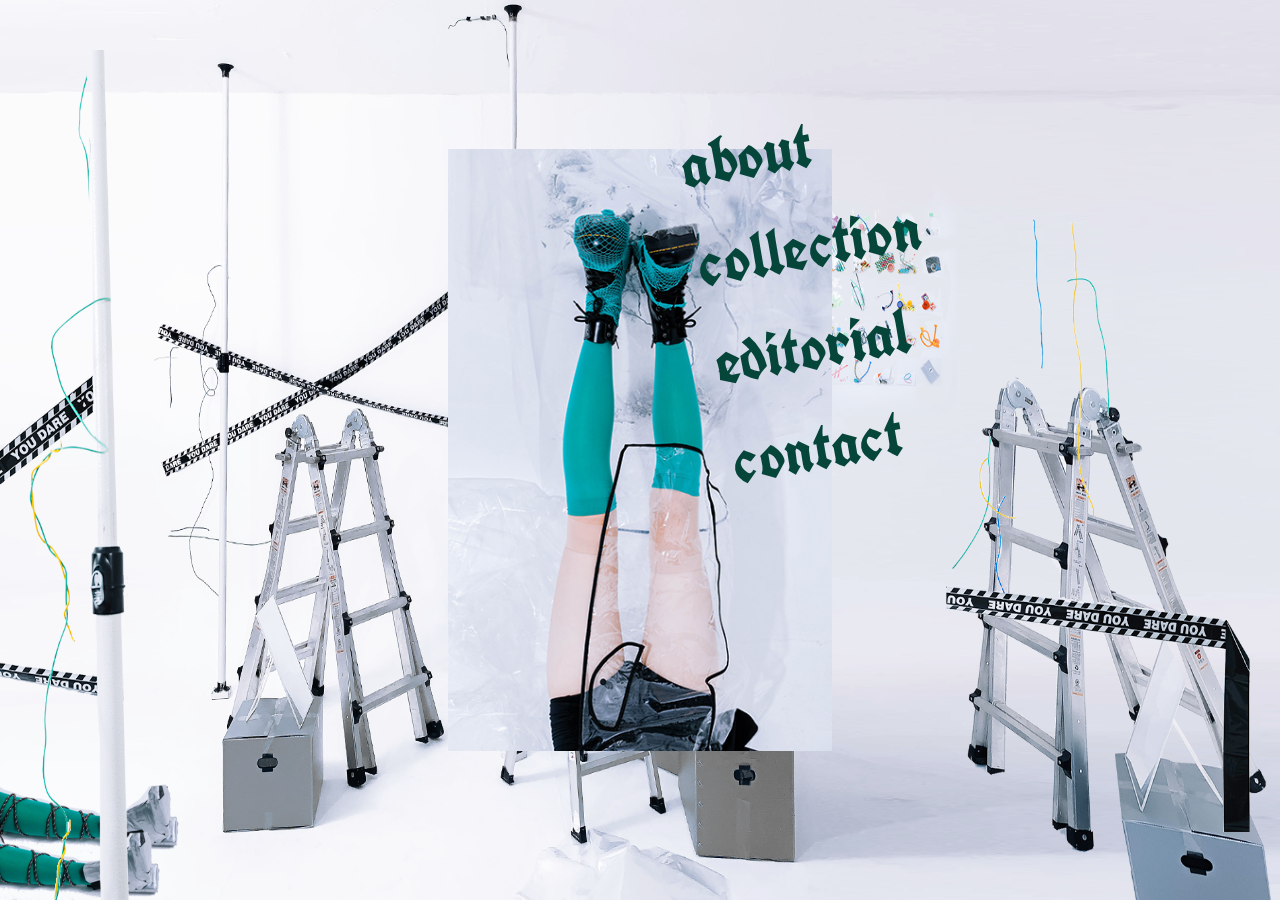
<file: index.html>
<!DOCTYPE html>
<html lang="ko">

<head>
    <meta charset="UTF-8">
    <meta name="viewport" content="width=device-width, initial-scale=1.0">
    <meta http-equiv="X-UA-Compatible" content="ie=edge">
    <title>MASHUP</title>
    <meta http-equiv="pragma" content="nocache">
    <meta name="description" content="mashup hompage">
    <meta name="keywords" content="mashup">
    <link rel="stylesheet" type="text/css" href="css/commom.css">
</head>
<body>
    <div class="wrap_mashup">
        <ul class="list_bg">
            <li class="bg_move1"></li>
            <li class="bg_move2"></li>
            <li class="img_main"></li>
        </ul>
        <h1 class="screen_out">mashup homepage main</h1>
        <!-- nav 영역 -->
        <strong class="screen_out">mashup main mene list</strong>
        <ul class="list_nav">
            <li><a href="about.html" class="link_nav">about</a></li>
            <li><a href="collection01.html" class="link_nav">collection</a></li>
            <li><a href="#none" class="link_nav">editorial</a></li>
            <li><a href="#none" class="link_nav">contact</a></li>
        </ul>
        <!-- // nav 영역 -->
        <!-- contents 영역 -->
        <strong class="screen_out">mashup main image</strong>
        <!-- // contents 영역 -->
    </div>

    <script>   
        // main bg, img move
        let bodyWidth = 100 / document.body.offsetWidth,
            bodyHeight = 100 / document.body.offsetHeight;

        window.addEventListener('mousemove', function (e) {
            let pageX = e.pageX - document.body.offsetWidth / 2,
                pageY = e.pageY - document.body.offsetHeight / 2;

            var newvalueX = bodyHeight * pageX;
            var newvalueY = bodyHeight * pageY;
            newvalueX = -1 * newvalueX;
            newvalueY = -1 * newvalueY;

            document.querySelector('.bg_move1').style.transform = 'translateX(' + newvalueX + 'px)';
            document.querySelector('.bg_move2').style.transform = 'translateY(' + newvalueY + 'px)';
            document.querySelector('.img_main').style.transform = 'translate(' + newvalueX + 'px,' + newvalueY +
                'px)';
        });

    </script>
</body>

</html>
</file>
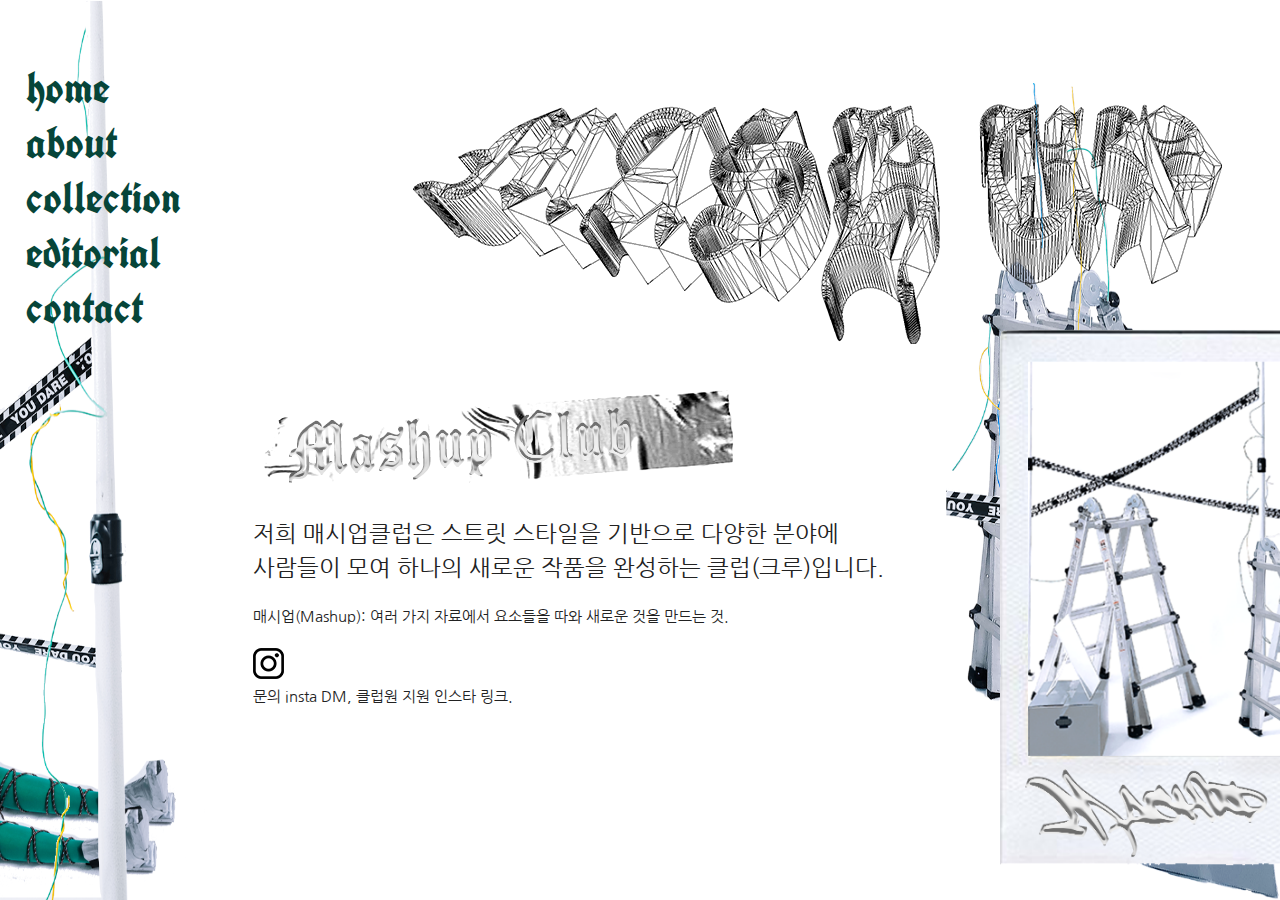
<file: about.html>
<!DOCTYPE html>
<html lang="ko">

<head>
    <meta charset="UTF-8">
    <meta name="viewport" content="width=device-width, initial-scale=1.0">
    <meta http-equiv="X-UA-Compatible" content="ie=edge">
    <title>MASHUP</title>
    <meta http-equiv="pragma" content="nocache">
    <meta name="description" content="mashup hompage">
    <meta name="keywords" content="mashup">
    <link rel="stylesheet" type="text/css" href="css/about.css">
</head>
<body>
    <div class="wrap_mashup">
        <h1 class="screen_out">mashup homepage main</h1>
        <!-- nav 영역 -->
        <strong class="screen_out">mashup main mene list</strong>
        <ul class="list_nav">
            <li><a href="index.html" class="link_nav">home</a></li>
            <li><a href="about.html" class="link_nav">about</a></li>
            <li><a href="collection01.html" class="link_nav">collection</a></li>
            <li><a href="#none" class="link_nav">editorial</a></li>
            <li><a href="#none" class="link_nav">contact</a></li>
        </ul>
        <!-- // nav 영역 -->
         <!-- contents 영역 -->
        <div class="about_mashup">
            <a href="about.html" class="about_logo"></a>
            <ul class="about_account">
                <li><img src="images/about_mashup_title.png"></li>
                <li>저희 매시업클럽은 스트릿 스타일을 기반으로 다양한 분야에<br>사람들이 모여 하나의 새로운 작품을 완성하는 클럽(크루)입니다.</li>
                <li>매시업(Mashup): 여러 가지 자료에서 요소들을 따와 새로운 것을 만드는 것.</li>
                <li><a href="https://www.instagram.com/_mashupclub_/"><img src="images/about_icon_insta.png"></a></li>
                <li>문의 insta DM, 클럽원 지원 인스타 링크.</li>
            </ul>
            <img src="images/about_film01.png" style="right: 10px;position: absolute;width: 40%;top: 11%;">
        </div>
        <strong class="screen_out">mashup main image</strong>
        <!-- // contents 영역 -->
    </div>
    <script>
        // main bg, img move
        let bodyWidth = 100 / document.body.offsetWidth,
            bodyHeight = 100 / document.body.offsetHeight;

        window.addEventListener('mousemove', function (e) {
            let pageX = e.pageX - document.body.offsetWidth / 2,
                pageY = e.pageY - document.body.offsetHeight / 2;

            var newvalueX = bodyHeight * pageX;
            var newvalueY = bodyHeight * pageY;
            newvalueX = -1 * newvalueX;
            newvalueY = -1 * newvalueY;

            document.querySelector('.bg_move1').style.transform = 'translateX(' + newvalueX + 'px)';
            document.querySelector('.bg_move2').style.transform = 'translateY(' + newvalueY + 'px)';
            document.querySelector('.img_main').style.transform = 'translate(' + newvalueX + 'px,' + newvalueY +
                'px)';
        });
    </script>
</body>

</html>
</file>
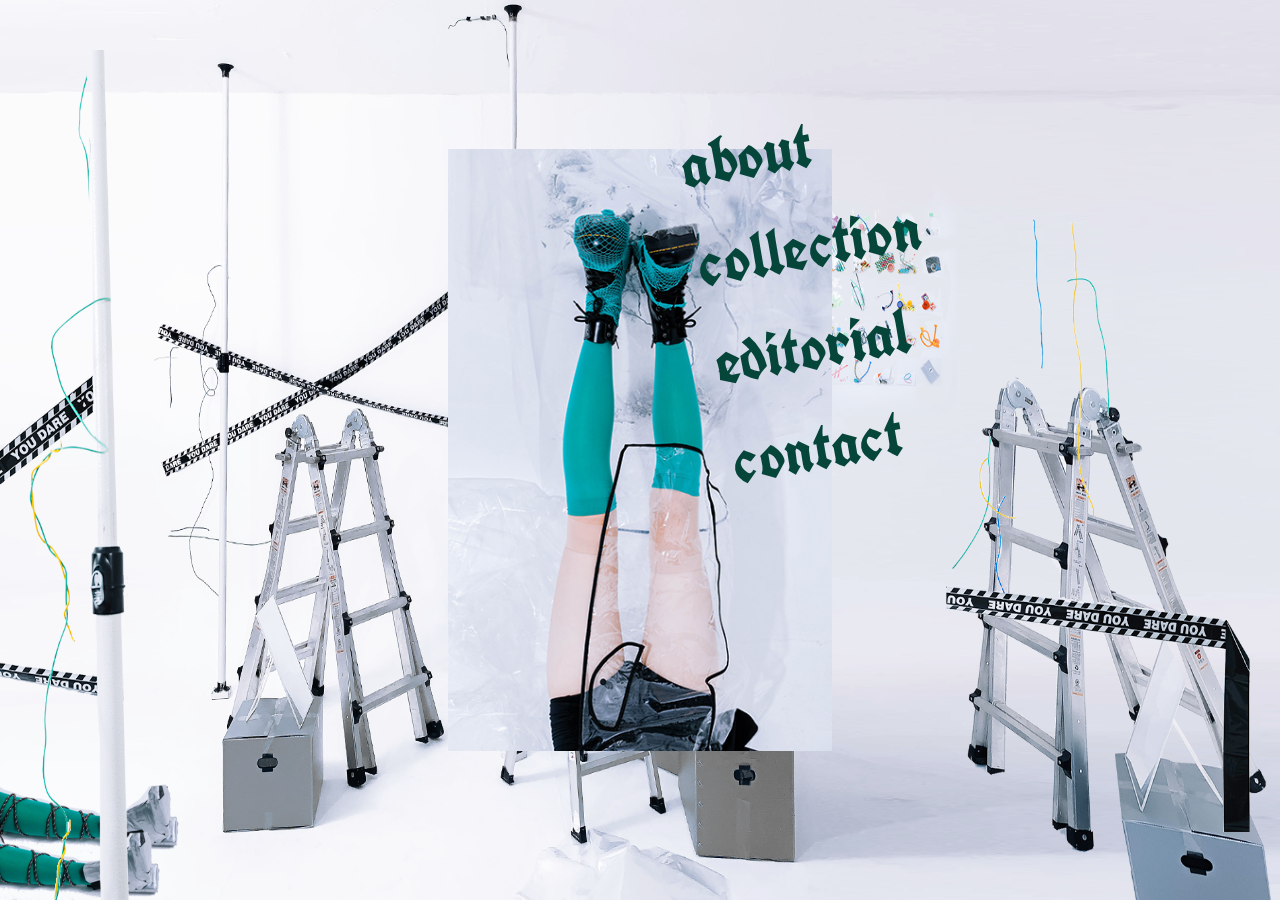
<file: index_m.html>
<!doctype html>
<html>
<head>
<meta charset="utf-8">
<meta name="viewport" content="width=device-width,initial-scale=1.0,minimum-scale=1.0,maximum-scale=1.0,user-scalable=no">
<title>Discovery EXPEDITION</title>
<link href="css/main.css" rel="stylesheet" type="text/css">
<!-- <link href="css/mainMedia.css" rel="stylesheet" type="text/css"> -->
<script src="js/jquery-1.7.2.min.js"></script>
<script src="js/jquery-ui.min.js"></script>
<script src="js/jquery-touch-punch.min.js"></script>
<script src="js/jquery.rotate.js"></script>
<script src="js/main.js"></script>
</head>
<style>
	@charset "utf-8";
/* font */
@import url('https://fonts.googleapis.com/css?family=Nanum+Gothic:400,700|UnifrakturCook:700&display=swap&subset=korean');
.wrap_mashup .list_nav .link_nav{width:100%;font-family: 'UnifrakturCook', cursive;font-size:50px;line-height:100px;color:#064539;}

/* Main 페이지 CSS */
@keyframes fontcolor{0%{transform:translateX(0);color:#064539}50%{color:#d6d3d3}100%{transform:translateX(10px);color:#020305}}
body {display: block; margin: 0 auto;}
.wrap_mashup{overflow:hidden;position:relative;width:100%;min-width:100%;height:100vh;min-height:0 auto;background:url(./images/bg_main_m.jpg) no-repeat 0 0;background-size:100% 100%}

/* 탑 메뉴 영역 */
#top{position: fixed;top: 0;left: 0;width: 100%;font: 20px 'Ubuntu' !important;z-index: 999;}
.bgtop::before{/*변경할 가상요소 속성변경 class*/opacity: 0.5 !important;}

/*현재 페이지 위치 표시 메뉴 글자색 class*/
.selpos a{color:#02F8FC !important;}

/*로고 이미지*/
#top>a>img{position: relative;width: 80px;/*height값 안쓰고 비율 유지*/cursor: pointer;padding: 5%;}
.wrap_mashup img:nth-child(3) {position: absolute;width: 60%;top: 50%;left: 50%;transform:translate(-50%, -50%);}
.wrap_mashup img:nth-child(4) {position: absolute;width: 114%;top: 80%;right: -53%;transform: translate(-50%, -50%);}

/*GNB 메뉴*/
#top>ul{position: absolute;width: 20%;right: 10%;bottom: 15%;}
#top>ul>li{width: 33.333%;text-align: center;line-height: 30px;}
#top>ul>li>a{display: block;width: 100%;height: 100%;color: #fff;}

/******** 햄버거버튼 ********/
#ham{position: fixed;top: 25px;right: 25px;width: 40px;height: 25px;cursor: pointer;z-index: 9999999;}
#ham>span{position: absolute;display: block;width: 100%;height: 3px;background-color: #064539;}
#ham>span:first-child{top: 0;}
#ham>span:nth-child(2){top: 10px;left: 0;}
#ham>span:last-child{top: 20px;}

/**** 전체메뉴 박스 ***/
#menu{position: fixed;top: 0;left: 0;width: 100%;height: 100%;background: url(../images/bg_main_m.jpg) no-repeat 0 0;background-size: 210%;z-index: 999999;display: none;}
.list_nav{position:absolute;z-index:10;width:100%;transform:rotate(-10deg); padding-left: 20%;padding-top: 30%;}
.list_nav:after{display:block;position:absolute;top:0;left:0;z-index:999;background:red;content:''}
.list_nav li{width:396px;list-style:none;}
.list_nav .link_nav{display:block;width:100%;font-family: 'UnifrakturCook', cursive;font-size:64px;line-height:100px;color:#064539}
.list_nav .link_nav:hover{animation:fontcolor 2s linear infinite alternate both}

</style>
<body>
	<div class="wrap_mashup">
		<header id="top">
			<a href="index_m.html"><img src="images/about_icon_menu.png" alt="logo"/></a>
		</header>
		<!--햄버거버튼-->
		<aside id="ham">
			<span></span>
			<span></span>
			<span></span>
		</aside>
		
		<img src="images/img_main.jpeg" alt="main img">
		<img src="images/bg_move1.png" alt="itemg">
		<!--전체 메뉴 보기-->
		<nav id="menu">
			<ul class="list_nav">
				<!-- <li><a href="index.html" class="link_nav">home</a></li> -->
				<li><a href="about.html" class="link_nav">about</a></li>
				<li><a href="collection01.html" class="link_nav">collection</a></li>
				<li><a href="#none" class="link_nav">editorial</a></li>
				<li><a href="#none" class="link_nav">contact</a></li>
			</ul>
		</nav>
	</div>
</body>
<script>
	
	
// 메인페이지 JS

//화면 가로폭을 체크하여 740px 이하이면 모바일페이지로
var sw=$(window).width();//현재 창의 가로폭
if(sw>=740){
	window.location.href="index.html";
}
//////모바일 넘기기//////////////////////////////////////
</script>
</html>
</file>
<file: css/main.css>
@charset "utf-8";
/* font */
@import url('https://fonts.googleapis.com/css?family=Nanum+Gothic:400,700|UnifrakturCook:700&display=swap&subset=korean');
.wrap_mashup .list_nav .link_nav{width:100%;font-family: 'UnifrakturCook', cursive;font-size:50px;line-height:100px;color:#064539;}

/* Main 페이지 CSS */
@keyframes fontcolor{0%{transform:translateX(0);color:#064539}50%{color:#d6d3d3}100%{transform:translateX(10px);color:#020305}}
body {display: block; margin: 0 auto;}
.wrap_mashup{overflow:hidden;position:relative;width:100%;min-width:100%;height:100vh;min-height:0 auto;background:url(../images/bg_main_m.jpg) no-repeat 0 0;background-size:100% 100%}

/* 탑 메뉴 영역 */
#top{position: fixed;top: 0;left: 0;width: 100%;font: 20px 'Ubuntu' !important;z-index: 999;}
.bgtop::before{/*변경할 가상요소 속성변경 class*/opacity: 0.5 !important;}

/*현재 페이지 위치 표시 메뉴 글자색 class*/
.selpos a{color:#02F8FC !important;}

/*로고 이미지*/
#top>a>img{position: relative;width: 80px;/*height값 안쓰고 비율 유지*/cursor: pointer;padding: 5%;}
.wrap_mashup img:nth-child(3) {position: absolute;width: 60%;top: 50%;left: 50%;transform:translate(-50%, -50%);}
.wrap_mashup img:nth-child(4) {position: absolute;width: 114%;top: 80%;right: -53%;transform: translate(-50%, -50%);}

/*GNB 메뉴*/
#top>ul{position: absolute;width: 20%;right: 10%;bottom: 15%;}
#top>ul>li{width: 33.333%;text-align: center;line-height: 30px;}
#top>ul>li>a{display: block;width: 100%;height: 100%;color: #fff;}

/******** 햄버거버튼 ********/
#ham{position: fixed;top: 25px;right: 25px;width: 40px;height: 25px;cursor: pointer;z-index: 9999999;}
#ham>span{position: absolute;display: block;width: 100%;height: 3px;background-color: #064539;}
#ham>span:first-child{top: 0;}
#ham>span:nth-child(2){top: 10px;left: 0;}
#ham>span:last-child{top: 20px;}

/**** 전체메뉴 박스 ***/
#menu{position: fixed;top: 0;left: 0;width: 100%;height: 100%;background: url(../images/bg_main_m.jpg) no-repeat 0 0;background-size: 210%;z-index: 999999;display: none;}
.list_nav{position:absolute;z-index:10;width:100%;transform:rotate(-10deg); padding-left: 20%;padding-top: 30%;}
.list_nav:after{display:block;position:absolute;top:0;left:0;z-index:999;background:red;content:''}
.list_nav li{width:396px;list-style:none;}
.list_nav .link_nav{display:block;width:100%;font-family: 'UnifrakturCook', cursive;font-size:64px;line-height:100px;color:#064539}
.list_nav .link_nav:hover{animation:fontcolor 2s linear infinite alternate both}
</file>
<file: css/commom.css>
@charset "utf-8";

/* font */
@import url('https://fonts.googleapis.com/css?family=Nanum+Gothic:400,700|UnifrakturCook:700&display=swap&subset=korean');

/* reset */
html, body, div, a, ul, li{margin:0;padding:0;font-size:14px;font-family: 'Nanum Gothic', sans-serif;line-height:1.5;color:#222}
li{list-style:none}
a{text-decoration:none}

.screen_out{display:block;width:0;height:0;font-size:0;line-height:0;text-indent:-9999px}
.img_g{display:block;width:100%}

/* main */
.wrap_mashup{overflow:hidden;position:relative;width:100%;min-width:1024px;height:100vh;min-height:768px;background:url(../images/bg_main.png) no-repeat 0 0;background-size:100% 100%}

.wrap_mashup .list_nav{position:absolute;top:80px;left:55%;z-index:10;width:396px;transform:rotate(-10deg)}
.wrap_mashup .list_nav li{width:396px}
.wrap_mashup .list_nav .link_nav{display:block;width:100%;font-family: 'UnifrakturCook', cursive;font-size:64px;line-height:100px;color:#064539}
.wrap_mashup .list_nav .link_nav:hover{animation:fontcolor 2s linear infinite alternate both}
@keyframes fontcolor{
    0%{transform:translateX(0);color:#064539}
    50%{color:#d6d3d3}
    100%{transform:translateX(10px);color:#020305}
}
.wrap_mashup .list_bg{overflow:hidden;position:relative;width:100%;height:100%}
.wrap_mashup .list_bg li{position:absolute;width:100%;height:100%}
.wrap_mashup .list_bg .bg_move1{bottom:-100px;background:url(../images/bg_move1.png) no-repeat 0 0;background-size:100% 90%;background-position:right center}
.wrap_mashup .list_bg .bg_move2{bottom:-50px;background:url(../images/bg_move2.png) no-repeat 0 0;background-size:100% 100%;background-position:left top}
.wrap_mashup .list_bg .img_main{width:100%;height:100%;background:url(../images/img_main.jpeg) no-repeat 0 0;background-size:20% 60%;background-position:center center}


    /***********width 크기별 미디어 쿼리 적용*******/
		/*******최대 width:1399px************/
		@media only screen and (max-width:1399px){
			/*메인 이미지 사이즈*/
			.wrap_mashup .list_bg .img_main{
                background-size: 30%; }
			
        }/*media*/
        		/*******최대 width:740px************/
		@media only screen and (max-width:740px){
            .wrap_mashup .list_bg .img_main{
                background-size: 50%; }
            .wrap_mashup{background:url(../images/bg_main_m.jpg) no-repeat 230% 100% !important;
            background-size:100% 100%;
            min-width:740px;height:100vh;min-height:100%;
            }
			.bg_move1{display: none !important;}
			.bg_move2{display: none !important;}
        }/*media*/
</file>
<file: css/about.css>
@charset "utf-8";

/* font */
@import url('https://fonts.googleapis.com/css?family=Nanum+Gothic:400,700|UnifrakturCook:700&display=swap&subset=korean');

/* reset */
html,
body,
div,
a,
ul,
li {
    margin: 0;
    padding: 0;
    font-size: 14px;
    font-family: 'Nanum Gothic', sans-serif;
    line-height: 1.5;
    color: #222
}

li {
    list-style: none
}

a {
    text-decoration: none
}

.screen_out {
    display: block;
    width: 0;
    height: 0;
    font-size: 0;
    line-height: 0;
    text-indent: -9999px
}

.img_g {
    display: block;
    width: 100%
}

/* main */
.wrap_mashup {
    overflow: hidden;
    position: relative;
    width: 100%;
    min-width: 1024px;
    height: 100vh;
    min-height: 768px;
    background: url(../images/bg_move.png) no-repeat 0 0;
    background-size: 100% 100%
}

.about_mashup {
    position: absolute;
    top: 100px;
    left: 18%;
    z-index: 10;
    width: 1300px;
    height: 100%;
    /* outline: 1px solid #b9e70f; */
}

.about_logo {
    position: absolute;
    top: 0px;
    left: 14%;
    z-index: 10;
    width: 100%;
    height: 100%;
    background: url(../images/about_mashup_graphic.png) no-repeat 0 0;
    /* background-size: 50%; outline: 1px solid #4f19cc; */
}

.about_account {
    position: absolute;
    top: 30%;
    left: 1%;
    z-index: 10;
    width: 100%;
    height: 40%;
    /* outline: 1px solid #064539; */
    padding-left: 10px;
}
.about_account>li{
    font-size: 15px;
    font-weight: 500;
    padding-top: 20px;}

.about_account>li:nth-child(2){font-size: 23px;}
.about_account>li:nth-child(5){ padding-top: 0px;}

.wrap_mashup .list_nav {
    position: absolute;
    top: 60px;
    left: 2%;
    z-index: 10;
    width: 396px;
    /* transform: rotate(-10deg) */
}

.wrap_mashup .list_nav li {
    width: 396px
}

.wrap_mashup .list_nav .link_nav {
    display: block;
    width: 100%;
    font-family: 'UnifrakturCook', cursive;
    font-size: 44px;
    line-height: 55px;
    color: #064539
}

.wrap_mashup .list_nav .link_nav:hover {
    animation: fontcolor 2s linear infinite alternate both
}

@keyframes fontcolor {
    0% {
        transform: translateX(0);
        color: #064539
    }

    50% {
        color: #d6d3d3
    }

    100% {
        transform: translateX(10px);
        color: #020305
    }
}

.wrap_mashup .list_bg {
    overflow: hidden;
    position: relative;
    width: 100%;
    height: 100%
}

.wrap_mashup .list_bg li {
    position: absolute;
    width: 100%;
    height: 100%
}

.wrap_mashup .list_bg .bg_move1 {
    bottom: -100px;
    background: url(../images/bg_move1.png) no-repeat 0 0;
    background-size: 100% 90%;
    background-position: right center
}

.wrap_mashup .list_bg .bg_move2 {
    bottom: -50px;
    background: url(../images/bg_move2.png) no-repeat 0 0;
    background-size: 100% 100%;
    background-position: left top
}

.wrap_mashup .list_bg .img_main {
    width: 100%;
    height: 100%;
    background: url(../images/img_main.jpeg) no-repeat 0 0;
    background-size: 20% 60%;
    background-position: center center
}
</file>
